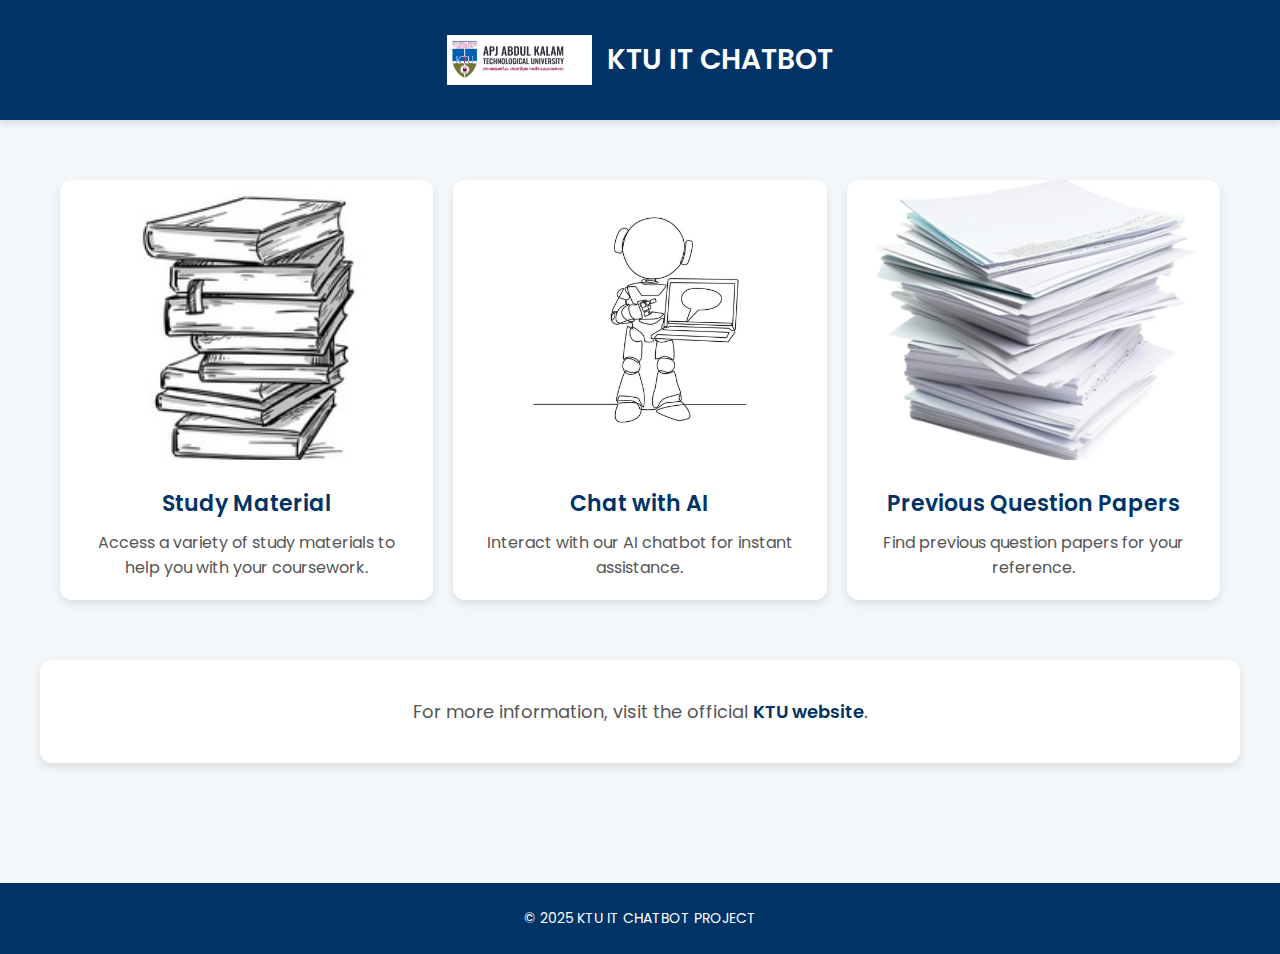
<file: index.html>
<!DOCTYPE html>
<html lang="en">
<head>
    <meta charset="UTF-8">
    <meta name="viewport" content="width=device-width, initial-scale=1.0">
    <title>KTU IT Chatbot</title>
    <link rel="stylesheet" href="https://fonts.googleapis.com/css2?family=Poppins:wght@400;600&display=swap">
    <style>
        /* General Styles */
        body {
            font-family: 'Poppins', sans-serif;
            margin: 0;
            padding: 0;
            background-color: #f4f7fa;
            color: #333;
        }

        header {
            background-color: #003366;
            color: white;
            padding: 20px;
            text-align: center;
            box-shadow: 0 4px 6px rgba(0, 0, 0, 0.1);
        }

        header .logo {
            display: flex;
            align-items: center;
            justify-content: center;
            padding: 15px;
        }

        header .logo img {
            height: 50px;
            margin-right: 15px;
        }

        header h1 {
            margin: 0;
            font-size: 28px;
            font-weight: 600;
        }

        main {
            padding: 40px 20px;
            max-width: 1200px;
            margin: 0 auto;
        }

        .container {
            display: grid;
            grid-template-columns: repeat(auto-fit, minmax(300px, 1fr));
            gap: 20px;
            padding: 20px;
        }

        .card {
            background-color: white;
            border-radius: 12px;
            overflow: hidden;
            box-shadow: 0 4px 8px rgba(0, 0, 0, 0.1);
            transition: transform 0.3s, box-shadow 0.3s;
            cursor: pointer;
            text-align: center;
        }

        .card:hover {
            transform: translateY(-10px);
            box-shadow: 0 8px 16px rgba(0, 0, 0, 0.2);
        }

        .card img {
            width: 100%;
            height: 280px;
            object-fit: cover;
        }

        .card-content {
            padding: 20px;
        }

        .card h2 {
            margin: 0;
            font-size: 22px;
            font-weight: 600;
            color: #003366;
        }

        .card p {
            margin: 10px 0 0;
            font-size: 16px;
            color: #555;
        }

        .info-section {
            text-align: center;
            margin: 40px 0;
            padding: 20px;
            background-color: white;
            border-radius: 12px;
            box-shadow: 0 4px 8px rgba(0, 0, 0, 0.1);
        }

        .info-section p {
            font-size: 18px;
            color: #555;
        }

        .info-section a {
            color: #003366;
            text-decoration: none;
            font-weight: 600;
        }

        .info-section a:hover {
            text-decoration: underline;
        }

        footer {
            background-color: #003366;
            color: white;
            text-align: center;
            padding: 15px;
            margin-top: 40px;
        }

        footer p {
            margin: 0;
            font-size: 14px;
            padding: 10px;
        }
    </style>
</head>
<body>
    <header>
        <div class="logo">
            <img src='images/logo_header.77120c0967a09b766cdf.png' alt="KTU Logo">
            <h1>KTU IT CHATBOT</h1>
        </div>
    </header>
    <main>
        <div class="container">
            <div class="card" id="study-material">
                <img src="images/m.jpg" alt="Study Material">
                <div class="card-content">
                    <h2>Study Material</h2>
                    <p>Access a variety of study materials to help you with your coursework.</p>
                </div>
            </div>
            <div class="card" id="chat-ai">
                <img src="images/c.jpg" alt="Chat with AI">
                <div class="card-content">
                    <h2>Chat with AI</h2>
                    <p>Interact with our AI chatbot for instant assistance.</p>
                </div>
            </div>
            <div class="card" id="previous-questions">
                <img src="images/p.png" alt="Previous Questions">
                <div class="card-content">
                    <h2>Previous Question Papers</h2>
                    <p>Find previous question papers for your reference.</p>
                </div>
            </div>
        </div>
        <div class="info-section">
            <p>For more information, visit the official <a href="https://ktu.edu.in" target="_blank">KTU website</a>.</p>
        </div>
    </main>
    
    <footer>
        <p>&copy; 2025 KTU IT CHATBOT PROJECT</p>
    </footer>
    <script>
        document.addEventListener('DOMContentLoaded', () => {
            const studyMaterialDiv = document.getElementById('study-material');
            const chatAiDiv = document.getElementById('chat-ai');
            const previousQuestionsDiv = document.getElementById('previous-questions');

            studyMaterialDiv.addEventListener('click', () => {
                window.location.href = 'material.html'; // Change the URL to the desired page
            });

            chatAiDiv.addEventListener('click', () => {
                window.location.href = 'ITChatBot/templates/chat.html'; // Change the URL to the desired page
            });

            previousQuestionsDiv.addEventListener('click', () => {
                window.location.href = 'previous_questions.html'; // Change the URL to the desired page
            });
        });
    </script>
</body>
</html>
</file>
